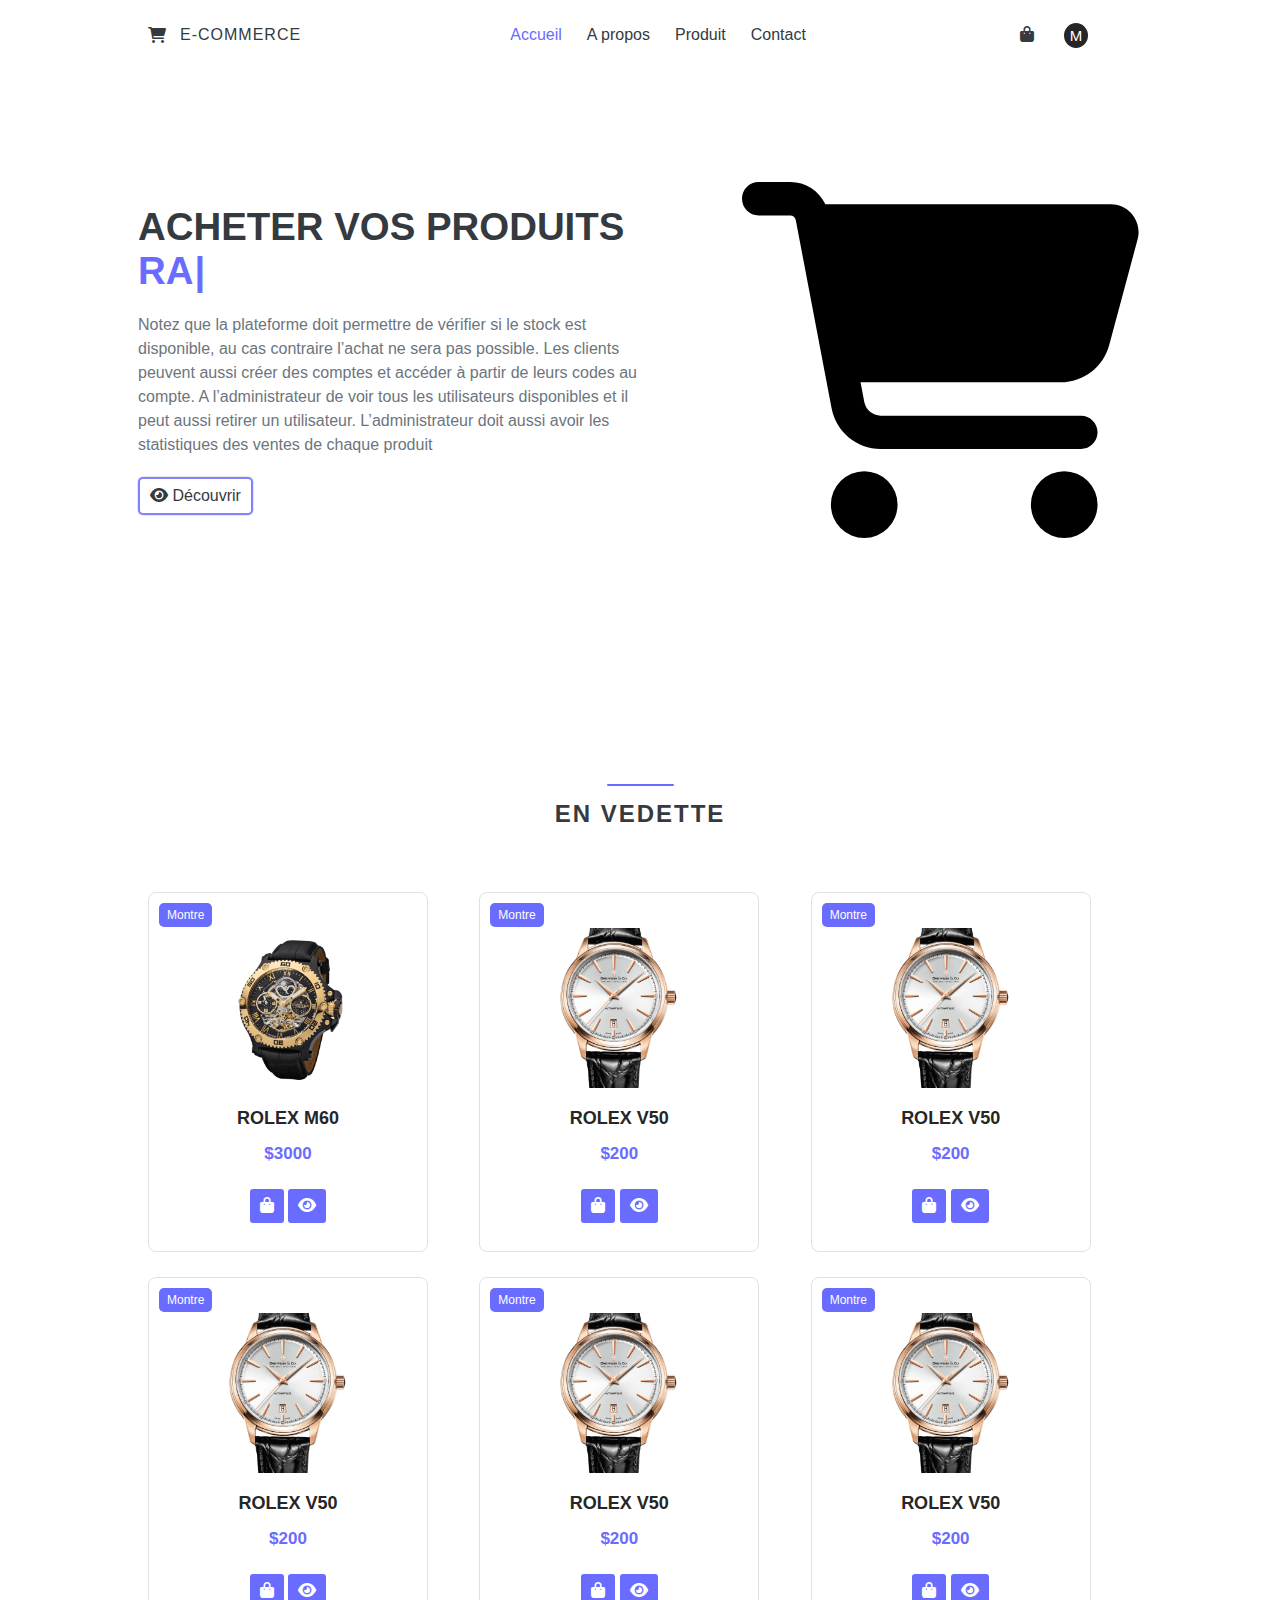
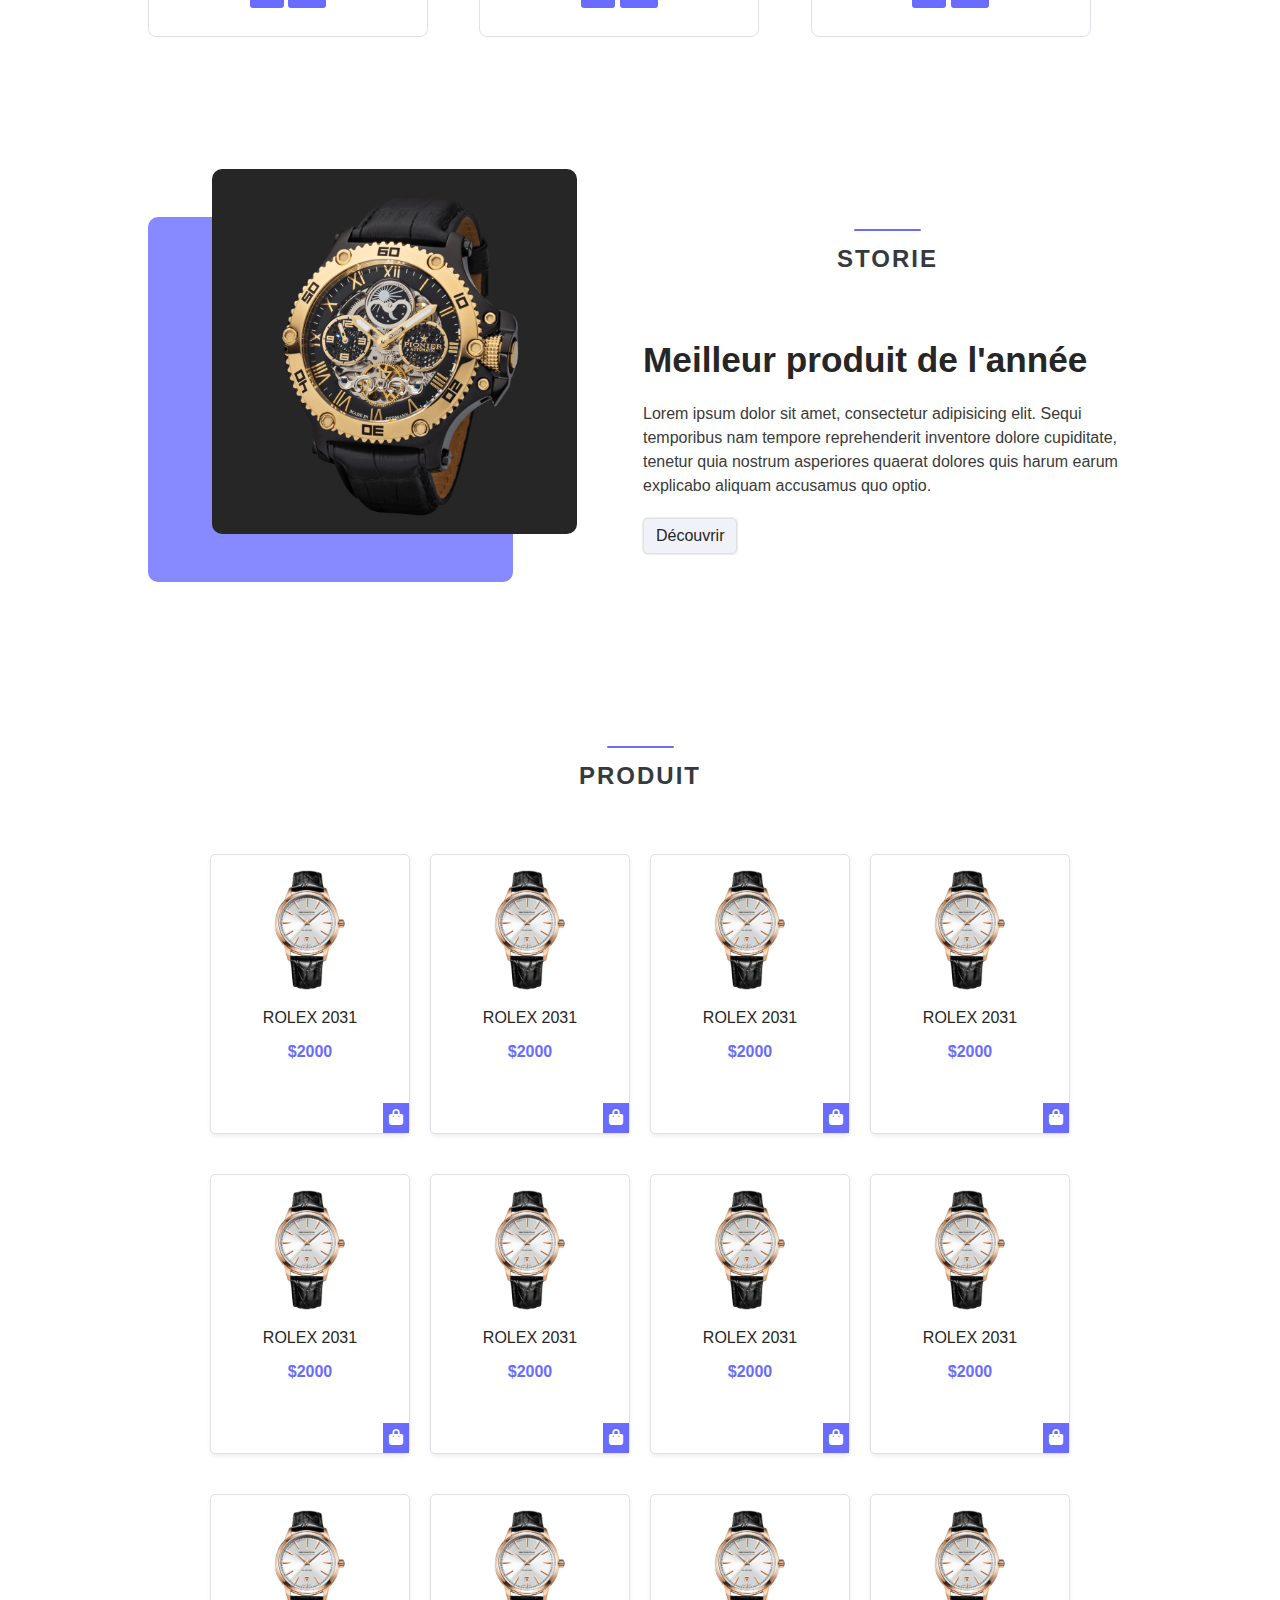
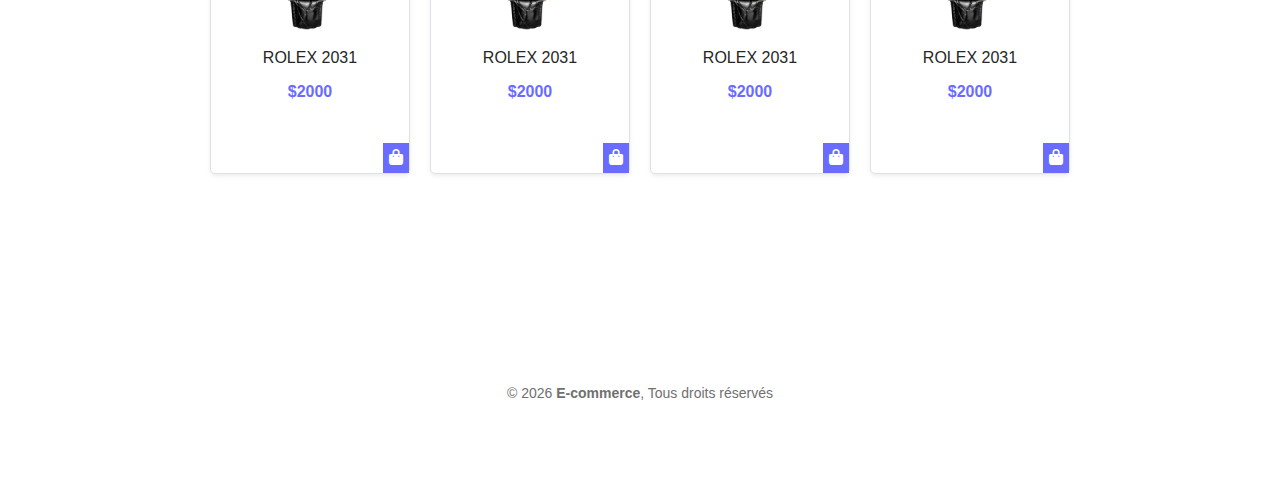
<file: index.html>
<!DOCTYPE html>
<html lang="fr">
<head>
    <meta charset="UTF-8">
    <meta http-equiv="X-UA-Compatible" content="IE=edge">
    <meta name="viewport" content="width=device-width, initial-scale=1.0">
    <link rel="shortcut icon" href="assets/images/favicon.svg" type="image/x-icon">
    <link rel="stylesheet" href="assets/css/app.css">
    <link rel="stylesheet" href="assets/vendor/fontawesome/css/all.css">
    <title>E-commerce - Accueil</title>
</head>
<body>
    
    <!-- header -->
    <div class="header" id="header">
        <nav class="nav container">
            <a href="#" class="nav-logo">
                <i class="fa fa-shopping-cart"></i>
                E-commerce
            </a>
            <div class="nav-menu" id="nav-menu">
                <ul class="nav-list">
                    <li class="nav-item"><a href="index.html" class="nav-link active">Accueil</a></li>
                    <li class="nav-item"><a href="about.html" class="nav-link">A propos</a></li>
                    <li class="nav-item"><a href="product.html" class="nav-link">Produit</a></li>
                    <li class="nav-item"><a href="contact.html" class="nav-link">Contact</a></li>
                </ul>

                <div class="nav-close" id="nav-close">
                    <i class="fa fa-xmark" ></i>
                </div>
            </div>
            <div class="nav-btns">
                <a href="cart.html" class="nav-shop"><i class="fa fa-shopping-bag"></i></a>
                <a href="" class="nav-login connected">M</a>
                <!-- <i class="fa-solid fa-right-to-bracket"></i> -->
                <div class="nav-toggle" id="nav-toggle">
                    <i class="fa fa-bars"></i>
                </div>
            </div>
        </nav>
    </div>
    <!-- end header -->

    <!-- main -->
    <main class="main" id="main">
        <!-- section home -->
        <section class="section" id="home">
            <div class="home-container container">
                <div class="home-box">
                    <h2>Acheter vos produits <br><span id="typewriter"></span></h2>
                    <p>
                        Notez que la plateforme doit permettre de
                        vérifier si le stock est disponible, au cas contraire
                        l’achat ne sera pas possible. Les clients peuvent
                        aussi créer des comptes et accéder à partir de
                        leurs codes au compte.
                        A l’administrateur de voir tous les utilisateurs
                        disponibles et il peut aussi retirer un utilisateur.
                        L’administrateur doit aussi avoir les statistiques
                        des ventes de chaque produit
                    </p>

                    <a href="" class="discover"><i class="fa fa-eye"></i> Découvrir</a>

                </div>
                <div class="home-image">
                    <img src="assets/images/home.svg" alt="">
                </div>
            </div>
        </section>
        <!-- end section home -->

        <!-- section featured -->
        <section class="section" id="featured">
            <div class="section-title">
                <h2>En vedette</h2>
            </div>
            <div class="featured-container container">
               
                <div class="featured" id="featured">
                    <span class="alias">montre</span>
                    <img src="assets/images/home.png" alt="" srcset="">
                    <div class="featured-details">
                        <h3>Rolex m60</h3>
                        <span class="price">$3000</span>
                    </div>
                    <a href="" class="featured-btn"><i class="fa fa-shopping-bag"></i> </a>
                    <a href="" class="featured-btn"><i class="fa fa-eye"></i> </a>
                </div>
                <div class="featured" id="featured">
                    <span class="alias">montre</span>
                    <img src="assets/images/new3.png" alt="" srcset="">
                    <div class="featured-details">
                        <h3>Rolex v50</h3>
                        <span class="price">$200</span>
                    </div>
                    <a href="" class="featured-btn"><i class="fa fa-shopping-bag"></i> </a>
                    <a href="" class="featured-btn"><i class="fa fa-eye"></i> </a>
                </div>
                <div class="featured" id="featured">
                    <span class="alias">montre</span>
                    <img src="assets/images/new3.png" alt="" srcset="">
                    <div class="featured-details">
                        <h3>Rolex v50</h3>
                        <span class="price">$200</span>
                    </div>
                    <a href="" class="featured-btn"><i class="fa fa-shopping-bag"></i> </a>
                    <a href="" class="featured-btn"><i class="fa fa-eye"></i> </a>
                </div>
                <div class="featured" id="featured">
                    <span class="alias">montre</span>
                    <img src="assets/images/new3.png" alt="" srcset="">
                    <div class="featured-details">
                        <h3>Rolex v50</h3>
                        <span class="price">$200</span>
                    </div>
                    <a href="" class="featured-btn"><i class="fa fa-shopping-bag"></i> </a>
                    <a href="" class="featured-btn"><i class="fa fa-eye"></i> </a>
                </div>
                <div class="featured" id="featured">
                    <span class="alias">montre</span>
                    <img src="assets/images/new3.png" alt="" srcset="">
                    <div class="featured-details">
                        <h3>Rolex v50</h3>
                        <span class="price">$200</span>
                    </div>
                    <a href="" class="featured-btn"><i class="fa fa-shopping-bag"></i> </a>
                    <a href="" class="featured-btn"><i class="fa fa-eye"></i> </a>
                </div>
                <div class="featured" id="featured">
                    <span class="alias">montre</span>
                    <img src="assets/images/new3.png" alt="" srcset="">
                    <div class="featured-details">
                        <h3>Rolex v50</h3>
                        <span class="price">$200</span>
                    </div>
                    <a href="" class="featured-btn"><i class="fa fa-shopping-bag"></i> </a>
                    <a href="" class="featured-btn"><i class="fa fa-eye"></i> </a>
                </div>
            </div>
        </section>
        <!-- end featured -->

        <!-- section story -->
        <section class="section" id="story">
            <div class="container story-container">
                
                <div class="story-image">
                    <div class="story-square"></div>
                    <img src="assets/images/home.png" alt="" height="200" width="200">
                </div>
                <div class="story-data">
                    <div class="section-title">
                        <h2>Storie</h2>
                    </div>
                    <h3>Meilleur produit de l'année</h3>
                    <p>Lorem ipsum dolor sit amet, consectetur adipisicing elit. Sequi temporibus nam tempore reprehenderit inventore dolore cupiditate, tenetur quia nostrum asperiores quaerat dolores quis harum earum explicabo aliquam accusamus quo optio.</p>
                    <a href="" class="story-btn">Découvrir</a>
                </div>
            </div>
        </section>
        <!-- end featured -->

        <!-- section product -->
        <section class="section" id="">
            <div class="section-title">
                <h2>Produit</h2>
            </div>
            <div class="product-container container">
                <div class="product" id="product">
                    <img src="assets/images/new3.png" height="100"  width="100"  alt="">
                    <h3>Rolex 2031</h3>
                    <span class="price">$2000</span>
                    <a href="" class="product-btn" id="product-btn"><i class="fa fa-shopping-bag"></i></a>
                </div>
                <div class="product" id="product">
                    <img src="assets/images/new3.png" height="100"  width="100"  alt="">
                    <h3>Rolex 2031</h3>
                    <span class="price">$2000</span>
                    <a href="" class="product-btn" id="product-btn"><i class="fa fa-shopping-bag"></i></a>
                </div>
                <div class="product" id="product">
                    <img src="assets/images/new3.png" height="100"  width="100"  alt="">
                    <h3>Rolex 2031</h3>
                    <span class="price">$2000</span>
                    <a href="" class="product-btn" id="product-btn"><i class="fa fa-shopping-bag"></i></a>
                </div>
                <div class="product" id="product">
                    <img src="assets/images/new3.png" height="100"  width="100"  alt="">
                    <h3>Rolex 2031</h3>
                    <span class="price">$2000</span>
                    <a href="" class="product-btn" id="product-btn"><i class="fa fa-shopping-bag"></i></a>
                </div>
                <div class="product" id="product">
                    <img src="assets/images/new3.png" height="100"  width="100"  alt="">
                    <h3>Rolex 2031</h3>
                    <span class="price">$2000</span>
                    <a href="" class="product-btn" id="product-btn"><i class="fa fa-shopping-bag"></i></a>
                </div>
                <div class="product" id="product">
                    <img src="assets/images/new3.png" height="100"  width="100"  alt="">
                    <h3>Rolex 2031</h3>
                    <span class="price">$2000</span>
                    <a href="" class="product-btn" id="product-btn"><i class="fa fa-shopping-bag"></i></a>
                </div>
                <div class="product" id="product">
                    <img src="assets/images/new3.png" height="100"  width="100"  alt="">
                    <h3>Rolex 2031</h3>
                    <span class="price">$2000</span>
                    <a href="" class="product-btn" id="product-btn"><i class="fa fa-shopping-bag"></i></a>
                </div>
                <div class="product" id="product">
                    <img src="assets/images/new3.png" height="100"  width="100"  alt="">
                    <h3>Rolex 2031</h3>
                    <span class="price">$2000</span>
                    <a href="" class="product-btn" id="product-btn"><i class="fa fa-shopping-bag"></i></a>
                </div>
                <div class="product" id="product">
                    <img src="assets/images/new3.png" height="100"  width="100"  alt="">
                    <h3>Rolex 2031</h3>
                    <span class="price">$2000</span>
                    <a href="" class="product-btn" id="product-btn"><i class="fa fa-shopping-bag"></i></a>
                </div>
                <div class="product" id="product">
                    <img src="assets/images/new3.png" height="100"  width="100"  alt="">
                    <h3>Rolex 2031</h3>
                    <span class="price">$2000</span>
                    <a href="" class="product-btn" id="product-btn"><i class="fa fa-shopping-bag"></i></a>
                </div>
                <div class="product" id="product">
                    <img src="assets/images/new3.png" height="100"  width="100"  alt="">
                    <h3>Rolex 2031</h3>
                    <span class="price">$2000</span>
                    <a href="" class="product-btn" id="product-btn"><i class="fa fa-shopping-bag"></i></a>
                </div>
                <div class="product" id="product">
                    <img src="assets/images/new3.png" height="100"  width="100"  alt="">
                    <h3>Rolex 2031</h3>
                    <span class="price">$2000</span>
                    <a href="" class="product-btn" id="product-btn"><i class="fa fa-shopping-bag"></i></a>
                </div>
                
            </div>
            <!-- <ul class="pagination container">
                <li><a href="" class="active">1</a></li>
                <li><a href="">2</a></li>
                <li><a href="">3</a></li>
                <li><a href="">4</a></li>
            </ul> -->
        </section>
        <!-- end product -->

    </main>



    <footer class="footer section container">
        <span class="copy" id="copy">&copy; <strong>E-commerce</strong>, Tous droits réservés </span>
    </footer>


    <a href="#" class="scroll-to" id="scroll-top"><i class="fa fa-arrow-up"></i></a>

    <script src="assets/vendor/typewriterjs/dist/core.js"></script>

    <script type="text/javascript">
        const instance = new Typewriter('#typewriter', {
          strings: ['rapidement.', 'facilement.', 'simplement.'],
          autoStart: true,
          loop: true
        });
      </script>

    <script src="assets/js/app.js" type="module"></script>
</body>
</html>
</file>
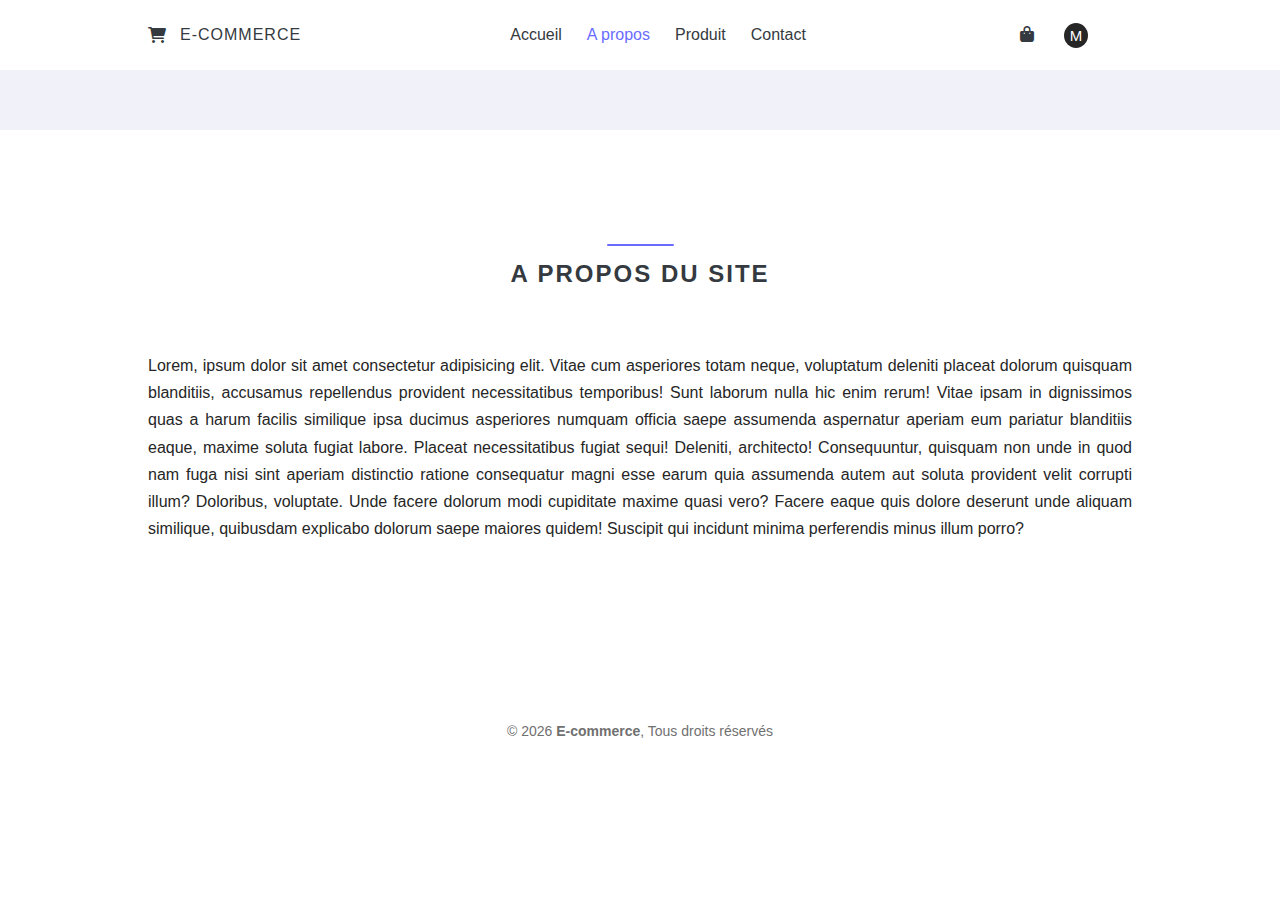
<file: about.html>
<!DOCTYPE html>
<html lang="fr">
<head>
    <meta charset="UTF-8">
    <meta http-equiv="X-UA-Compatible" content="IE=edge">
    <meta name="viewport" content="width=device-width, initial-scale=1.0">
    <link rel="shortcut icon" href="assets/images/favicon.svg" type="image/x-icon">
    <link rel="stylesheet" href="assets/css/app.css">
    <link rel="stylesheet" href="assets/vendor/fontawesome/css/all.css">
    <title>E-commerce - A propos du site</title>
</head>
<body>
    
    <!-- header -->
    <div class="header" id="header">
        <nav class="nav container">
            <a href="#" class="nav-logo">
                <i class="fa fa-shopping-cart"></i>
                E-commerce
            </a>
            <div class="nav-menu" id="nav-menu">
                <ul class="nav-list">
                    <li class="nav-item"><a href="index.html" class="nav-link ">Accueil</a></li>
                    <li class="nav-item"><a href="about.html" class="nav-link active">A propos</a></li>
                    <li class="nav-item"><a href="product.html" class="nav-link">Produit</a></li>
                    <li class="nav-item"><a href="contact.html" class="nav-link ">Contact</a></li>
                </ul>

                <div class="nav-close" id="nav-close">
                    <i class="fa fa-xmark" ></i>
                </div>
            </div>
            <div class="nav-btns">
                <a href="cart.html" ><i class="fa fa-shopping-bag"></i></a>
                <a href="" class="nav-login connected">M</a>
                <!-- <i class="fa-solid fa-right-to-bracket"></i> -->
                <div class="nav-toggle" id="nav-toggle">
                    <i class="fa fa-bars"></i>
                </div>
            </div>
        </nav>
    </div>
    <!-- end header -->

    <div class="border" id="border"></div>


    <!-- main -->
    <main class="main" id="main">

        <section class="section" id="contact">
            <div class="section-title">
                <h2>A propos du site</h2>
            </div>
            
            <div class="container">
                <p class="about-desc">Lorem, ipsum dolor sit amet consectetur adipisicing elit. Vitae cum asperiores totam neque, voluptatum deleniti placeat dolorum quisquam blanditiis, accusamus repellendus provident necessitatibus temporibus! Sunt laborum nulla hic enim rerum!
                Vitae ipsam in dignissimos quas a harum facilis similique ipsa ducimus asperiores numquam officia saepe assumenda aspernatur aperiam eum pariatur blanditiis eaque, maxime soluta fugiat labore. Placeat necessitatibus fugiat sequi!
                Deleniti, architecto! Consequuntur, quisquam non unde in quod nam fuga nisi sint aperiam distinctio ratione consequatur magni esse earum quia assumenda autem aut soluta provident velit corrupti illum? Doloribus, voluptate.
                Unde facere dolorum modi cupiditate maxime quasi vero? Facere eaque quis dolore deserunt unde aliquam similique, quibusdam explicabo dolorum saepe maiores quidem! Suscipit qui incidunt minima perferendis minus illum porro?</p>
            </div>
        </section>

        <!-- end contact -->
    </main>



    <footer class="footer section container">
        <span class="copy" id="copy">&copy; <strong>E-commerce</strong>, Tous droits réservés </span>
    </footer>


    <a href="#" class="scroll-to" id="scroll-top"><i class="fa fa-arrow-up"></i></a>

    <script src="assets/vendor/typewriterjs/dist/core.js"></script>

    <script>
        const t = document.querySelector("#typewriter")
        if (t) {
            const instance = new Typewriter('#typewriter', {
                strings: ['rapidement.', 'facilement.', 'simplement.'],
                autoStart: true,
                loop: true
              });
        }
      
      </script>

    <script src="assets/js/app.js" type="module"></script>
</body>
</html>
</file>
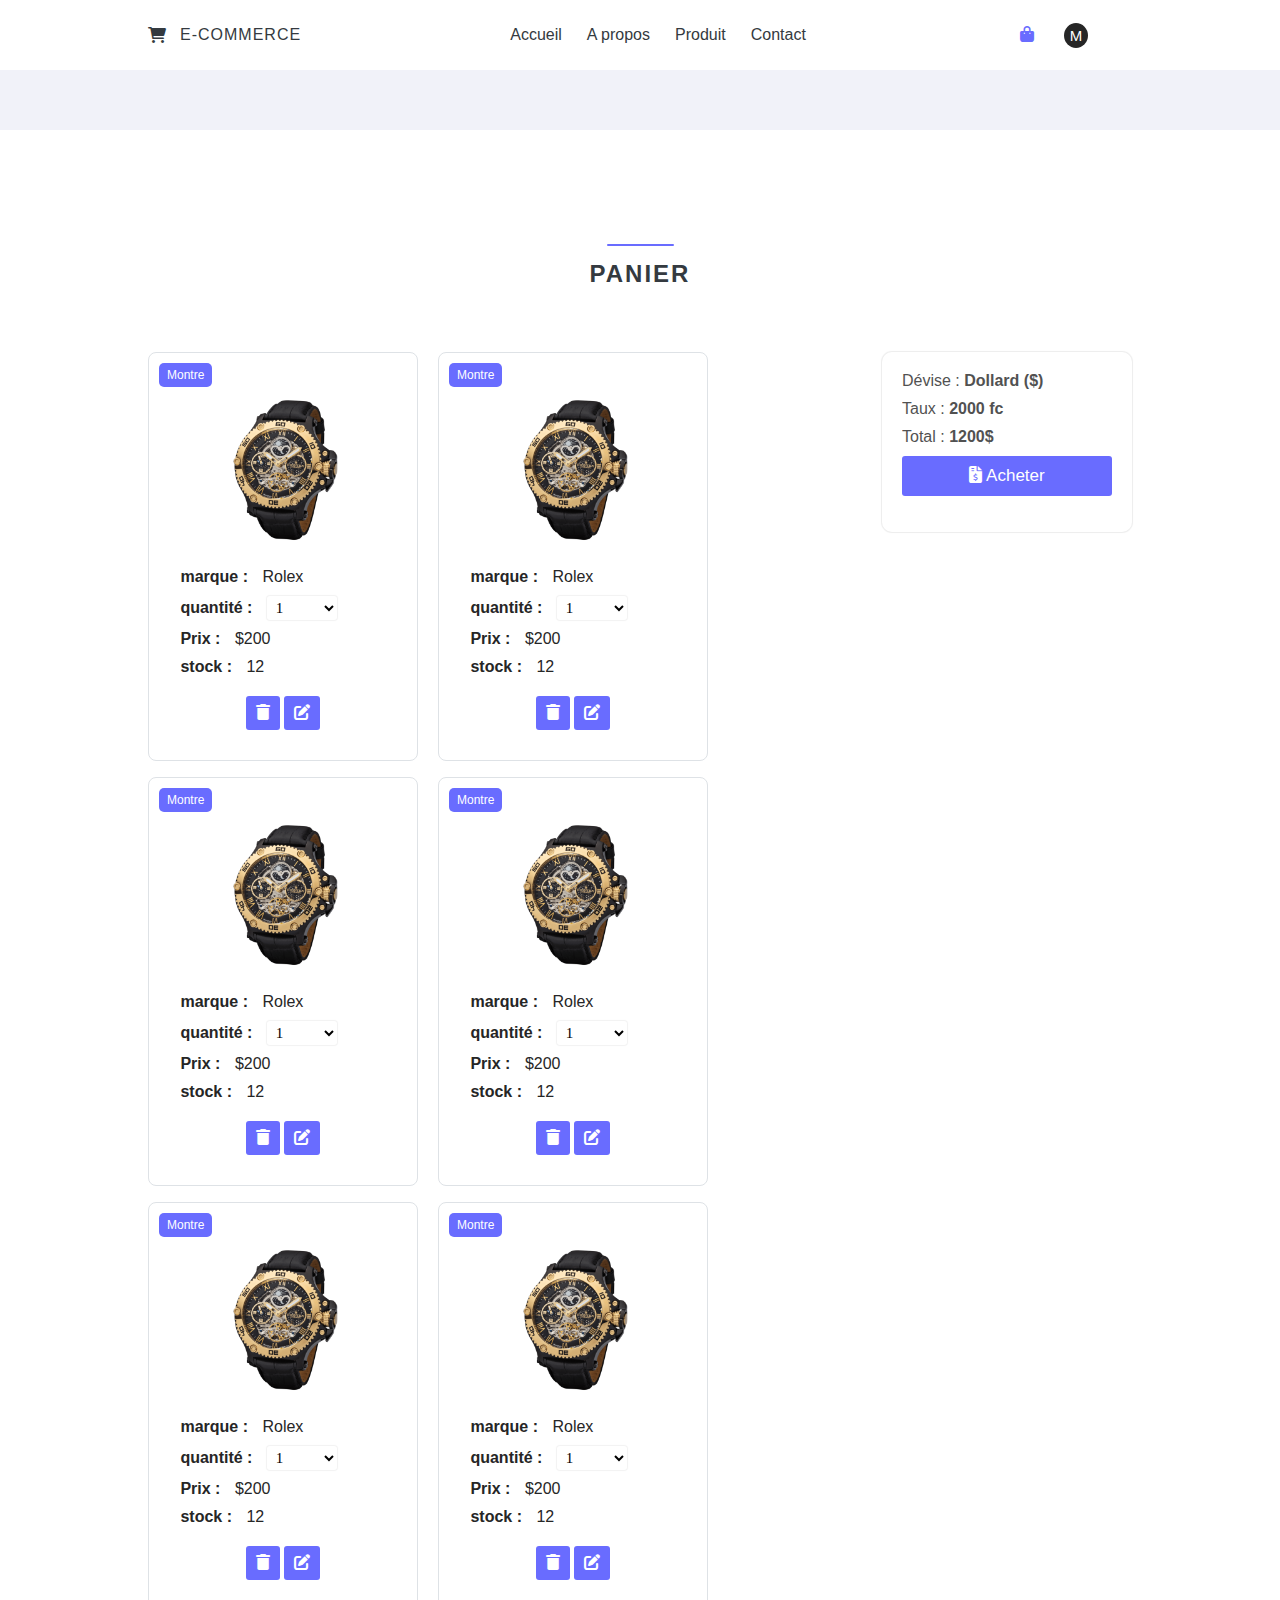
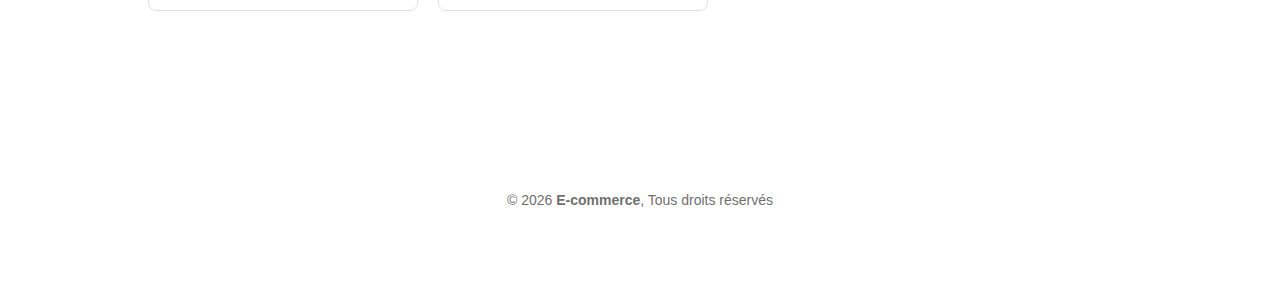
<file: cart.html>
<!DOCTYPE html>
<html lang="fr">
<head>
    <meta charset="UTF-8">
    <meta http-equiv="X-UA-Compatible" content="IE=edge">
    <meta name="viewport" content="width=device-width, initial-scale=1.0">
    <link rel="shortcut icon" href="assets/images/favicon.svg" type="image/x-icon">
    <link rel="stylesheet" href="assets/css/app.css">
    <link rel="stylesheet" href="assets/vendor/fontawesome/css/all.css">
    <title>E-commerce - contact</title>
</head>
<body>
    
    <!-- header -->
    <div class="header" id="header">
        <nav class="nav container">
            <a href="#" class="nav-logo">
                <i class="fa fa-shopping-cart"></i>
                E-commerce
            </a>
            <div class="nav-menu" id="nav-menu">
                <ul class="nav-list">
                    <li class="nav-item"><a href="index.html" class="nav-link ">Accueil</a></li>
                    <li class="nav-item"><a href="about.html" class="nav-link">A propos</a></li>
                    <li class="nav-item"><a href="product.html" class="nav-link">Produit</a></li>
                    <li class="nav-item"><a href="contact.html" class="nav-link ">Contact</a></li>
                </ul>

                <div class="nav-close" id="nav-close">
                    <i class="fa fa-xmark" ></i>
                </div>
            </div>
            <div class="nav-btns">
                <a href="" class="active"><i class="fa fa-shopping-bag"></i></a>
                <a href="" class="nav-login connected">M</a>
                <!-- <i class="fa-solid fa-right-to-bracket"></i> -->
                <div class="nav-toggle" id="nav-toggle">
                    <i class="fa fa-bars"></i>
                </div>
            </div>
        </nav>
    </div>
    <!-- end header -->

    <div class="border" id="border"></div>


    <!-- main -->
    <main class="main" id="main">

        <section class="section" id="contact">
            <div class="section-title">
                <h2>Panier</h2>
            </div>
            
            <form class="carts container" id="cart-container" method="" >
                <div class="cart-product">
                    <div class="cart" id="cart">
                        <span class="alias">montre</span>
                        <img src="assets/images/home.png" alt="" srcset="">
                        <div class="cart-desc">
                            <span class="type">marque :</span> 
                            <span class="text">Rolex</span>
                        </div>
                        <div class="cart-desc" id="desc-quantity">
                            <label class="type" for="quantity">quantité : </label>
                            <select name="quantity" id="quantity" max="12">
                                <option value="1">1</option>
                                <option value="2">2</option>
                                <option value="3">3</option>
                                <option value="6">6</option>
                                <option value="other">autre</option>
                            </select>
                        </div>
                    
                        <div class="cart-desc">
                            <span class="type">Prix :</span> 
                            <span class="text" id="cart-price" price="200"  buy="200">$200 </span>
                        </div>
                        <div class="cart-desc">
                            <span class="type">stock :</span>
                            <span class="text">12</span>
                        </div> 
                        <div class="cart-btn">
                            <a href=""><i class="fa fa-trash"></i> </a>
                            <a href=""><i class="fa fa-edit"></i> </a>
                        </div>
                    </div>
                    <div class="cart" id="cart">
                        <span class="alias">montre</span>
                        <img src="assets/images/home.png" alt="" srcset="">
                        <div class="cart-desc">
                            <span class="type">marque :</span> 
                            <span class="text">Rolex</span>
                        </div>
                        <div class="cart-desc" id="desc-quantity">
                            <label class="type" for="quantity">quantité : </label>
                            <select name="quantity" id="quantity" max="12">
                                <option value="1">1</option>
                                <option value="2">2</option>
                                <option value="3">3</option>
                                <option value="6">6</option>
                                <option value="other">autre</option>
                            </select>
                        </div>
                    
                        <div class="cart-desc">
                            <span class="type">Prix :</span> 
                            <span class="text" id="cart-price" price="200"  buy="200">$200 </span>
                        </div>
                        <div class="cart-desc">
                            <span class="type">stock :</span>
                            <span class="text">12</span>
                        </div> 
                        <div class="cart-btn">
                            <a href=""><i class="fa fa-trash"></i> </a>
                            <a href=""><i class="fa fa-edit"></i> </a>
                        </div>
                    </div>
                    <div class="cart" id="cart">
                        <span class="alias">montre</span>
                        <img src="assets/images/home.png" alt="" srcset="">
                        <div class="cart-desc">
                            <span class="type">marque :</span> 
                            <span class="text">Rolex</span>
                        </div>
                        <div class="cart-desc" id="desc-quantity">
                            <label class="type" for="quantity">quantité : </label>
                            <select name="quantity" id="quantity" max="12">
                                <option value="1">1</option>
                                <option value="2">2</option>
                                <option value="3">3</option>
                                <option value="6">6</option>
                                <option value="other">autre</option>
                            </select>
                        </div>
                    
                        <div class="cart-desc">
                            <span class="type">Prix :</span> 
                            <span class="text" id="cart-price" price="200"  buy="200">$200 </span>
                        </div>
                        <div class="cart-desc">
                            <span class="type">stock :</span>
                            <span class="text">12</span>
                        </div> 
                        <div class="cart-btn">
                            <a href=""><i class="fa fa-trash"></i> </a>
                            <a href=""><i class="fa fa-edit"></i> </a>
                        </div>
                    </div>
                    <div class="cart" id="cart">
                        <span class="alias">montre</span>
                        <img src="assets/images/home.png" alt="" srcset="">
                        <div class="cart-desc">
                            <span class="type">marque :</span> 
                            <span class="text">Rolex</span>
                        </div>
                        <div class="cart-desc" id="desc-quantity">
                            <label class="type" for="quantity">quantité : </label>
                            <select name="quantity" id="quantity" max="12">
                                <option value="1">1</option>
                                <option value="2">2</option>
                                <option value="3">3</option>
                                <option value="6">6</option>
                                <option value="other">autre</option>
                            </select>
                        </div>
                    
                        <div class="cart-desc">
                            <span class="type">Prix :</span> 
                            <span class="text" id="cart-price" price="200"  buy="200">$200 </span>
                        </div>
                        <div class="cart-desc">
                            <span class="type">stock :</span>
                            <span class="text">12</span>
                        </div> 
                        <div class="cart-btn">
                            <a href=""><i class="fa fa-trash"></i> </a>
                            <a href=""><i class="fa fa-edit"></i> </a>
                        </div>
                    </div>
                    <div class="cart" id="cart">
                        <span class="alias">montre</span>
                        <img src="assets/images/home.png" alt="" srcset="">
                        <div class="cart-desc">
                            <span class="type">marque :</span> 
                            <span class="text">Rolex</span>
                        </div>
                        <div class="cart-desc" id="desc-quantity">
                            <label class="type" for="quantity">quantité : </label>
                            <select name="quantity" id="quantity" max="12">
                                <option value="1">1</option>
                                <option value="2">2</option>
                                <option value="3">3</option>
                                <option value="6">6</option>
                                <option value="other">autre</option>
                            </select>
                        </div>
                    
                        <div class="cart-desc">
                            <span class="type">Prix :</span> 
                            <span class="text" id="cart-price" price="200"  buy="200">$200 </span>
                        </div>
                        <div class="cart-desc">
                            <span class="type">stock :</span>
                            <span class="text">12</span>
                        </div> 
                        <div class="cart-btn">
                            <a href=""><i class="fa fa-trash"></i> </a>
                            <a href=""><i class="fa fa-edit"></i> </a>
                        </div>
                    </div>
                    
                     <div class="cart" id="cart">
                        <span class="alias">montre</span>
                        <img src="assets/images/home.png" alt="" srcset="">
                        <div class="cart-desc">
                            <span class="type">marque :</span> 
                            <span class="text">Rolex</span>
                        </div>
                        <div class="cart-desc" id="desc-quantity">
                            <label class="type" for="quantity">quantité : </label>
                            <select name="quantity" id="quantity" max="12">
                                <option value="1">1</option>
                                <option value="2">2</option>
                                <option value="3">3</option>
                                <option value="6">6</option>
                                <option value="other">autre</option>
                            </select>
                        </div>
                    
                        <div class="cart-desc">
                            <span class="type">Prix :</span> 
                            <span class="text" id="cart-price" price="200" buy="200">$200 </span>
                        </div>
                        <div class="cart-desc">
                            <span class="type">stock :</span>
                            <span class="text">12</span>
                        </div> 
                        <div class="cart-btn">
                            <a href=""><i class="fa fa-trash"></i> </a>
                            <a href=""><i class="fa fa-edit"></i> </a>
                        </div>
                    </div>
                </div>
                
                <div class="cart-buy" id="cart-buy">
                    <p class="net">Dévise : <strong>Dollard ($)</strong></p>
                    <p class="net">Taux : <strong> 2000 fc</strong></p>
                    <p class="net">Total : <strong id="buy"></strong></p>
                    <button class="cart-submit" type="submit"><i class="fa fa-file-invoice-dollar"></i> Acheter</button>
                </div>
            </form>
        </section>

        <!-- end contact -->
    </main>

    <footer class="footer section container">
        <span class="copy" id="copy">&copy; <strong>E-commerce</strong>, Tous droits réservés </span>
    </footer>


    <a href="#" class="scroll-to" id="scroll-top"><i class="fa fa-arrow-up"></i></a>

    <script src="assets/vendor/typewriterjs/dist/core.js"></script>

    <script>
        const t = document.querySelector("#typewriter")
        if (t) {
            const instance = new Typewriter('#typewriter', {
                strings: ['rapidement.', 'facilement.', 'simplement.'],
                autoStart: true,
                loop: true
              });
        }
      
      </script>

    <script src="assets/js/app.js" type="module"></script>
</body>
</html>
</file>
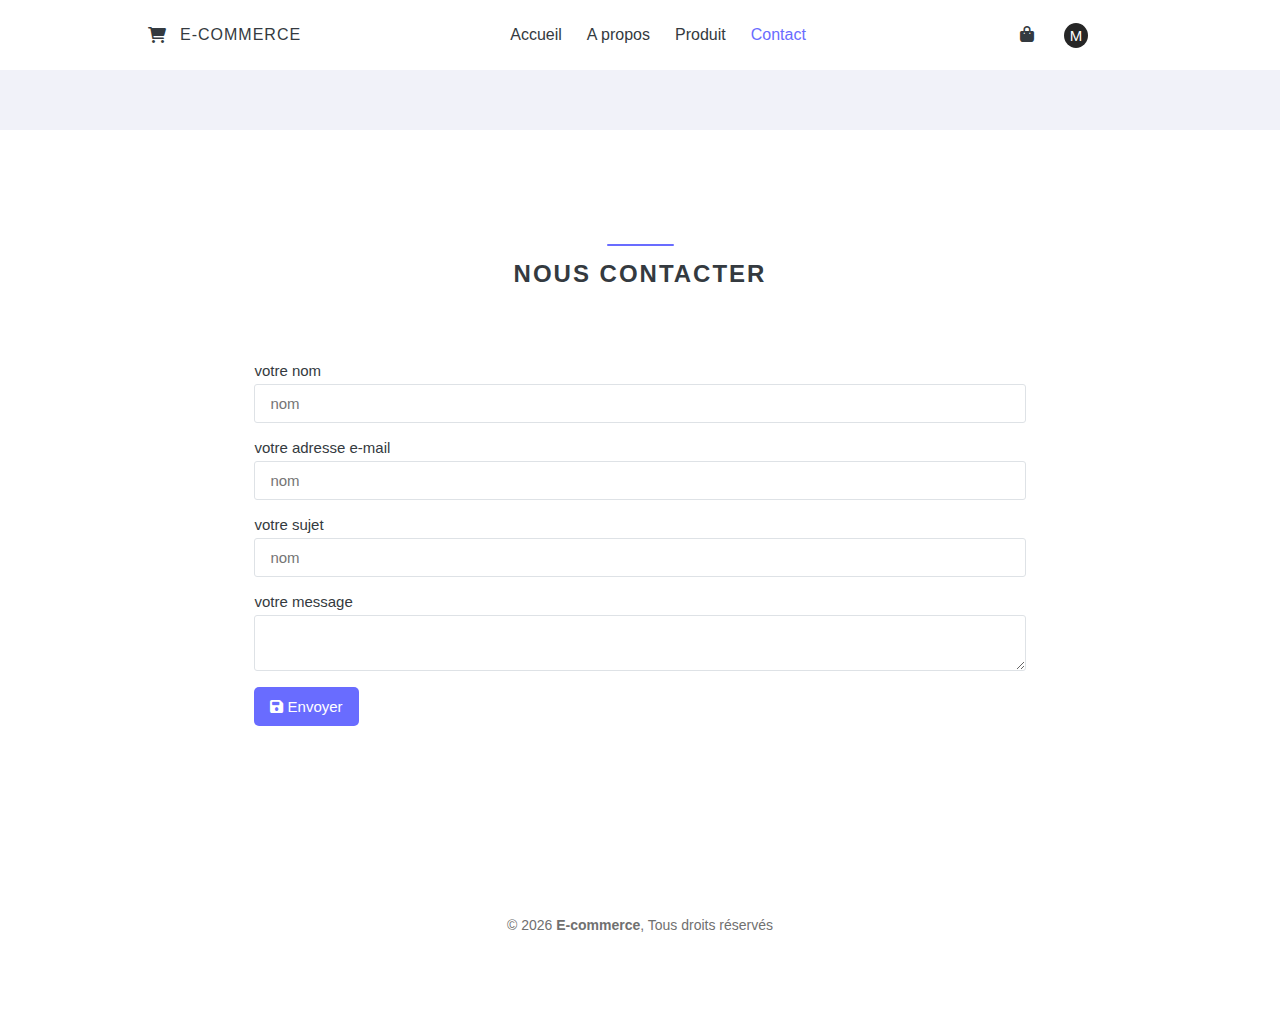
<file: contact.html>
<!DOCTYPE html>
<html lang="fr">
<head>
    <meta charset="UTF-8">
    <meta http-equiv="X-UA-Compatible" content="IE=edge">
    <meta name="viewport" content="width=device-width, initial-scale=1.0">
    <link rel="shortcut icon" href="assets/images/favicon.svg" type="image/x-icon">
    <link rel="stylesheet" href="assets/css/app.css">
    <link rel="stylesheet" href="assets/vendor/fontawesome/css/all.css">
    <title>E-commerce - contact</title>
</head>
<body>
    
    <!-- header -->
    <div class="header" id="header">
        <nav class="nav container">
            <a href="#" class="nav-logo">
                <i class="fa fa-shopping-cart"></i>
                E-commerce
            </a>
            <div class="nav-menu" id="nav-menu">
                <ul class="nav-list">
                    <li class="nav-item"><a href="index.html" class="nav-link ">Accueil</a></li>
                    <li class="nav-item"><a href="about.html" class="nav-link">A propos</a></li>
                    <li class="nav-item"><a href="product.html" class="nav-link">Produit</a></li>
                    <li class="nav-item"><a href="contact.html" class="nav-link active">Contact</a></li>
                </ul>

                <div class="nav-close" id="nav-close">
                    <i class="fa fa-xmark" ></i>
                </div>
            </div>
            <div class="nav-btns">
                <a href="cart.html"><i class="fa fa-shopping-bag"></i></a>
                <a href="" class="nav-login connected">M</a>
                <!-- <i class="fa-solid fa-right-to-bracket"></i> -->
                <div class="nav-toggle" id="nav-toggle">
                    <i class="fa fa-bars"></i>
                </div>
            </div>
        </nav>
    </div>
    <!-- end header -->

    <div class="border" id="border"></div>


    <!-- main -->
    <main class="main" id="main">

        <section class="section" id="contact">
            <div class="section-title">
                <h2>Nous contacter</h2>
            </div>
                
            <div class="container">
                <div class="contact">
                    <form  action="#" method="post">
                        <div class="input-form">
                            <label for="name">votre nom</label>
                            <input type="text" name="name" id="name" placeholder="nom" class="field-contact">
                        </div>
                        <div class="input-form">
                            <label for="name">votre adresse e-mail</label>
                            <input type="text" name="name" id="name" placeholder="nom" class="field-contact">
                        </div>
                        <div class="input-form">
                            <label for="name">votre sujet</label>
                            <input type="text" name="name" id="name" placeholder="nom" class="field-contact">
                        </div>
                        <div class="input-form">
                            <label for="">votre message</label>
                            <textarea name="message" id="" class="field-contact"></textarea>
                        </div>
                        <button type="submit"><i class="fa fa-save"></i> Envoyer</button>
                    </form>
                </div>
                
            </div>
         
        </section>

        <!-- end contact -->
    </main>



    <footer class="footer section container">
        <span class="copy" id="copy">&copy; <strong>E-commerce</strong>, Tous droits réservés </span>
    </footer>


    <a href="#" class="scroll-to" id="scroll-top"><i class="fa fa-arrow-up"></i></a>

    <script src="assets/vendor/typewriterjs/dist/core.js"></script>

    <script>
        const t = document.querySelector("#typewriter")
        if (t) {
            const instance = new Typewriter('#typewriter', {
                strings: ['rapidement.', 'facilement.', 'simplement.'],
                autoStart: true,
                loop: true
              });
        }
      
      </script>

    <script src="assets/js/app.js" type="module"></script>
</body>
</html>
</file>
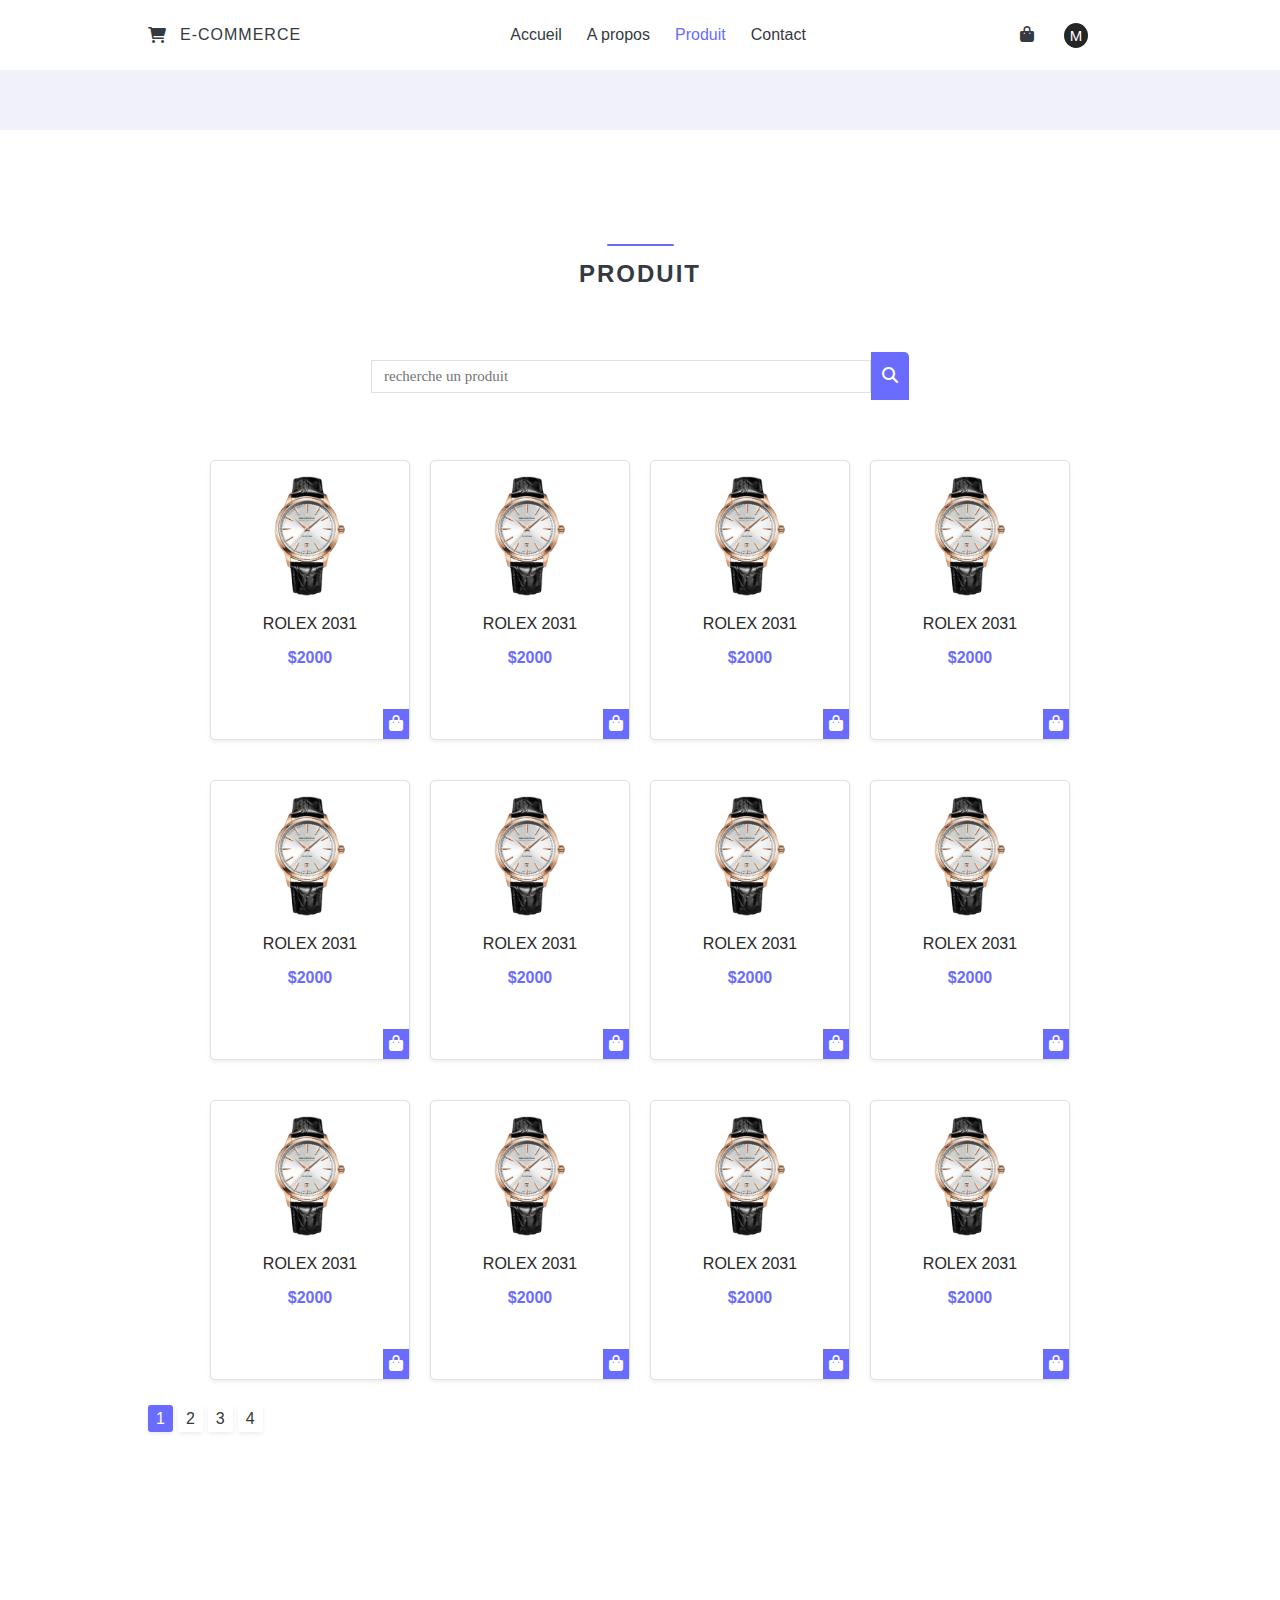
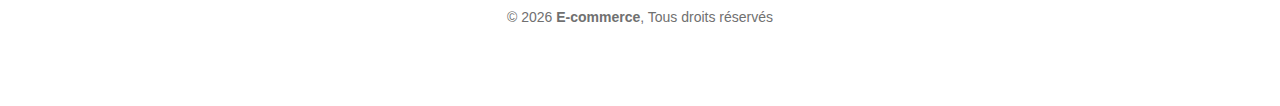
<file: product.html>
<!DOCTYPE html>
<html lang="fr">
<head>
    <meta charset="UTF-8">
    <meta http-equiv="X-UA-Compatible" content="IE=edge">
    <meta name="viewport" content="width=device-width, initial-scale=1.0">
    <link rel="shortcut icon" href="assets/images/favicon.svg" type="image/x-icon">
    <link rel="stylesheet" href="assets/css/app.css">
    <link rel="stylesheet" href="assets/vendor/fontawesome/css/all.css">
    <title>E-commerce - produit</title>
</head>
<body>
    
    <!-- header -->
    <div class="header" id="header">
        <nav class="nav container">
            <a href="#" class="nav-logo">
                <i class="fa fa-shopping-cart"></i>
                E-commerce
            </a>
            <div class="nav-menu" id="nav-menu">
                <ul class="nav-list">
                    <li class="nav-item"><a href="index.html" class="nav-link ">Accueil</a></li>
                    <li class="nav-item"><a href="about.html" class="nav-link">A propos</a></li>
                    <li class="nav-item"><a href="product.html" class="nav-link active">Produit</a></li>
                    <li class="nav-item"><a href="contact.html" class="nav-link">Contact</a></li>
                </ul>

                <div class="nav-close" id="nav-close">
                    <i class="fa fa-xmark" ></i>
                </div>
            </div>
            <div class="nav-btns">
                <a href=""><i class="fa fa-shopping-bag"></i></a>
                <a href="" class="nav-login connected">M</a>
                <!-- <i class="fa-solid fa-right-to-bracket"></i> -->
                <div class="nav-toggle" id="nav-toggle">
                    <i class="fa fa-bars"></i>
                </div>
            </div>
        </nav>
    </div>
    <!-- end header -->

    <!-- main -->
    <main class="main" id="main">
        
        

        <div class="border" id="border"></div>
        

        <!-- section product -->
        <section class="section" id="">
            <div class="section-title">
                <h2>Produit</h2>
            </div>
            <form action="" method="get" class="form-search">
                <input type="text" name="search" id="search" placeholder="recherche un produit" required>
                <button type="submit"><i class="fa fa-search"></i></button>
            </form>
            <div class="product-container container">
                <div class="product" id="product">
                    <img src="assets/images/new3.png" height="100"  width="100"  alt="">
                    <h3>Rolex 2031</h3>
                    <span class="price">$2000</span>
                    <a href="" class="product-btn" id="product-btn"><i class="fa fa-shopping-bag"></i></a>
                </div>
                <div class="product" id="product">
                    <img src="assets/images/new3.png" height="100"  width="100"  alt="">
                    <h3>Rolex 2031</h3>
                    <span class="price">$2000</span>
                    <a href="" class="product-btn" id="product-btn"><i class="fa fa-shopping-bag"></i></a>
                </div>
                <div class="product" id="product">
                    <img src="assets/images/new3.png" height="100"  width="100"  alt="">
                    <h3>Rolex 2031</h3>
                    <span class="price">$2000</span>
                    <a href="" class="product-btn" id="product-btn"><i class="fa fa-shopping-bag"></i></a>
                </div>
                <div class="product" id="product">
                    <img src="assets/images/new3.png" height="100"  width="100"  alt="">
                    <h3>Rolex 2031</h3>
                    <span class="price">$2000</span>
                    <a href="" class="product-btn" id="product-btn"><i class="fa fa-shopping-bag"></i></a>
                </div>
                <div class="product" id="product">
                    <img src="assets/images/new3.png" height="100"  width="100"  alt="">
                    <h3>Rolex 2031</h3>
                    <span class="price">$2000</span>
                    <a href="" class="product-btn" id="product-btn"><i class="fa fa-shopping-bag"></i></a>
                </div>
                <div class="product" id="product">
                    <img src="assets/images/new3.png" height="100"  width="100"  alt="">
                    <h3>Rolex 2031</h3>
                    <span class="price">$2000</span>
                    <a href="" class="product-btn" id="product-btn"><i class="fa fa-shopping-bag"></i></a>
                </div>
                <div class="product" id="product">
                    <img src="assets/images/new3.png" height="100"  width="100"  alt="">
                    <h3>Rolex 2031</h3>
                    <span class="price">$2000</span>
                    <a href="" class="product-btn" id="product-btn"><i class="fa fa-shopping-bag"></i></a>
                </div>
                <div class="product" id="product">
                    <img src="assets/images/new3.png" height="100"  width="100"  alt="">
                    <h3>Rolex 2031</h3>
                    <span class="price">$2000</span>
                    <a href="" class="product-btn" id="product-btn"><i class="fa fa-shopping-bag"></i></a>
                </div>
                <div class="product" id="product">
                    <img src="assets/images/new3.png" height="100"  width="100"  alt="">
                    <h3>Rolex 2031</h3>
                    <span class="price">$2000</span>
                    <a href="" class="product-btn" id="product-btn"><i class="fa fa-shopping-bag"></i></a>
                </div>
                <div class="product" id="product">
                    <img src="assets/images/new3.png" height="100"  width="100"  alt="">
                    <h3>Rolex 2031</h3>
                    <span class="price">$2000</span>
                    <a href="" class="product-btn" id="product-btn"><i class="fa fa-shopping-bag"></i></a>
                </div>
                <div class="product" id="product">
                    <img src="assets/images/new3.png" height="100"  width="100"  alt="">
                    <h3>Rolex 2031</h3>
                    <span class="price">$2000</span>
                    <a href="" class="product-btn" id="product-btn"><i class="fa fa-shopping-bag"></i></a>
                </div>
                <div class="product" id="product">
                    <img src="assets/images/new3.png" height="100"  width="100"  alt="">
                    <h3>Rolex 2031</h3>
                    <span class="price">$2000</span>
                    <a href="" class="product-btn" id="product-btn"><i class="fa fa-shopping-bag"></i></a>
                </div>
                
            </div>
            <ul class="pagination container">
                <li><a href="" class="active">1</a></li>
                <li><a href="">2</a></li>
                <li><a href="">3</a></li>
                <li><a href="">4</a></li>
            </ul>
        </section>
        <!-- end product -->

    </main>



    <footer class="footer section container">
        <span class="copy" id="copy">&copy; <strong>E-commerce</strong>, Tous droits réservés </span>
    </footer>


    <a href="#" class="scroll-to" id="scroll-top"><i class="fa fa-arrow-up"></i></a>

    <script src="assets/vendor/typewriterjs/dist/core.js"></script>

   
    <script>
        const t = document.querySelector("#typewriter")
        if (t) {
            const instance = new Typewriter('#typewriter', {
                strings: ['rapidement.', 'facilement.', 'simplement.'],
                autoStart: true,
                loop: true
              });
        }
      
      </script>

    <script src="assets/js/app.js" type="module"></script>
</body>
</html>
</file>
<file: assets/css/app.css>
:root {

    --primary: #696cff;
    --border-primary: #696cffd8;
    --light: #f1f2f9;
    --dark: #495057;
    --white: #fff;
    --gray: #343a40;

/* 

    --primary: #2b2b2b;
    --primary: #363636; */
    --dark: #262626; 
    --text-color: #6c757d; 
    --text-color-light: #8c8c8c;
    --body-color: #fcfcfc;
    --container-color: #ffffff;
    --border-color: #dee2e6;


    --font: 'Inter', 'Poppins', sans-serif;
}

*,
*::before,
*::after {
    margin: 0;
    padding: 0;
    box-sizing: border-box;
}



html {
    scroll-behavior: smooth;
}

body {
    font-family: var(--font);
    color: var(--dark);
    font-size: 16px;
    background-color: var(--white);
}
  

  
h1,
h2,
h3,
h4,
h5,
h6 {
    font-family: "Inter", sans-serif;
}



ul {
    list-style: none;
}
textarea,
button,
select,
button,
input {
    outline: none;
    border: none;
}

a {
    text-decoration: none;
    color: inherit;
}

button {
    cursor: pointer;
}

img {
    max-width: 100%;
    height: auto;
}

::-webkit-scrollbar {
    width: .6rem;
    background: hsl(0, 0%, 74%);
}

::-webkit-scrollbar-thumb {
    background: hsl(0, 0%, 17%);
}

.container {
    width: calc(100% - 40px);
    padding-left: 20px;
    padding-right: 20px;
    margin-left: auto;
    margin-right: auto;
    max-width: 1024px;
}

.container.bg-light {
    background-color: var(--light);
}

.main {
    overflow: hidden;
}


.section {
    padding-top: 100px;
    padding-bottom: 80px;
}


.text-gray {
    color: var(--gray);
}

.section .section-title {
    position: relative;
    font-size: 1rem;
    margin-bottom: 4rem;
    text-transform: uppercase;
    letter-spacing: 2px;
    text-align: center;
    color: var(--gray) !important;
  }
  
.section .section-title::before {
    content: '';
    position: absolute;
    top: -1rem;
    left: 0;
    right: 0;
    margin: 0 auto;
    width: 67px;
    height: 2px;
    background-color: var(--primary);
    border-radius: 5px;
  }


.shadow {
    box-shadow: 0 0.5rem 1rem rgba(0, 0, 0, 0.15) !important;
}

.shadow-sm {
    box-shadow: 0 0.125rem 0.25rem rgba(0, 0, 0, 0.075) !important;
}

.shadow-lg {
    box-shadow: 0 1rem 3rem rgba(0, 0, 0, 0.175) !important;
}
  

.header {
    position: fixed;
    width: 100%;
    z-index: 3000;
    left: 0;
    top: 0;
    color: var(--gray);
    transition: 0.6s;
    background-color: inherit;
}

.header.scroll-header {
    background-color: var(--white);
    box-shadow: 0 0.125rem 0.25rem rgba(0, 0, 0, 0.055);
}


.header .nav {
    display: flex;
    align-items: center;
    justify-content: space-between;
    height: 70px;
}

.header .nav .nav-logo {
    text-transform: uppercase;
    font-weight: 500;
    letter-spacing: 1px;
    display: inline-flex;
    align-items: center;
    column-gap: 13px;
    color: inherit;
}

.header .nav-menu {
    justify-self: right;
}

.header .nav .nav-menu .nav-close {
    opacity: 0;
    display: none;
}

.header .nav .nav-menu .nav-list {
    display: flex;
    align-items: center;
    column-gap: 20px;
}


.header .nav .nav-menu .nav-list .nav-item {
    margin-right: 5px;
}

.header .nav .nav-menu .nav-list .nav-item .nav-link {
    font-weight: 500;
    font-size: 16px;
    transition: 0.3s;
}

.header .nav .nav-menu .nav-list .nav-item .nav-link:hover,
.header .nav .nav-menu .nav-list .nav-item .nav-link.active {
    color: var(--primary);
}

.header .nav .nav-menu .nav-list .nav-item .nav-link::first-letter {
    text-transform: capitalize;
}


.header .nav .nav-btns {
    display: flex;
    column-gap: 30px;
    align-items: center;
}

.header .nav .nav-btns a {
    cursor: pointer;
    transition: 0.3s;
}

.header .nav .nav-btns a:hover,
.header .nav .nav-btns a.active {
    color: var(--primary);
}

.header .nav .nav-btns .nav-toggle i  {
    cursor: pointer;
    transition: 0.4s;
    opacity: 0;
    visibility: hidden;
}



.header .nav .nav-btns a.connected {
    padding: 4px;
    height: 25px;
    width: 24px;
    border-radius: 50%;
    background-color: #262626;
    color: var(--white);
    font-size: 15px;
    display: flex;
    align-items: center;
    justify-content: center;
}

.header .nav .nav-btns a.connected:hover {
    color: var(--white);
}


@media screen and (max-width: 920px) {

    .header .nav .nav-btns .nav-toggle i {
        opacity: 1;
        visibility: visible;
    }

    .header .nav .nav-menu .nav-close {
        display: initial;
        opacity: 1;
        position: absolute;
        top: 25px;
        right: 40px;
        font-size: 20px;
    }

    .header .nav .nav-menu .nav-close i {
        cursor: pointer;
    }

    .header .nav .nav-menu {
        position: fixed;
        background-color: var(--body-color);
        top: 0;
        right: -100%;
        width: 100%;
        height: 100%;
        padding: 6rem 2rem 3.5rem;
        transition: .3s;
    }

    .header .nav .nav-menu .nav-list {
        flex-direction: column;
        column-gap: 0;
        row-gap: 30px;
    }

    .header .nav .nav-menu .nav-list .nav-item .nav-link {
        font-size: 20px;
    }

    .header .nav .nav-menu.show {
        right: 0;
    }

    .header .nav .nav-btns {
        column-gap: 25px;
    }
}

/* home */

.home-container {
    display: flex;
    align-items: center;
    justify-content: space-between;
    column-gap: 20px;
    padding: 10px;
}

.home-container .home-box {
    width: 500px;
}
.home-container .home-image {
    width: 400px;
}

.home-container .home-image img {
    display: block;
    width: 100%;
    height: 500px;
    object-position: center;
    object-fit: contain;
    animation-name: anime-home;
    animation-duration: 1s;
    animation-delay: 1s;
    animation-fill-mode: forwards;
    animation-direction: alternate;
    animation-iteration-count: infinite;
    transition: 0.10s;
}

.home-container .home-box h2 {
    font-size: 2.4rem;
    font-weight: 700;
    color: var(--gray);
    margin-bottom: 20px;
    text-transform: uppercase;
}

.home-container .home-box h2 span {
    color: var(--primary);
}

.home-container .home-box p {
    line-height: 1.5;
    color: var(--text-color);
    margin-bottom: 20px;
}


.home-container .home-box a {
    display: inline-block;
    padding: 8px 10px;
    border-radius: 5px;
    box-shadow: 0 0 1px 1px rgba(0, 0, 0, 0.1);
    border: 2px solid var(--border-primary);
    background-color: var(--white);
    transition: 0.4s;
    color: var(--gray);
}

.home-container .home-box a:hover {
    background-color: var(--primary);
    border-color: var(--border-primary);
    color: var(--white);
}


@media screen and (max-width: 1090px) {
        
    .home-container {
        column-gap: 10px;
        padding: 10px;
        justify-content: space-around;
    }

    .home-container .home-box {
        width: 400px;
    }
    .home-container .home-image {
        width: 300px;
    }
}

@media screen and (max-width: 890px) {

    .home-container .home-box {
        width: 400px;
    }
    .home-container .home-image {
        width: 250px;
    }

    .home-container .home-box h2 {
        font-size: 2.3rem;
    }
}

@media screen and (max-width: 800px) { 
    .home-container {
        column-gap: 0;
        row-gap: 10px;
        justify-content: center;
        flex-direction: column-reverse;
    }

    .home-container .home-image {
        width: 300px;
    }

    .home-container .home-box {
        width: 80%;
    }

    .home-container .home-box h2 {
        text-align: center;
        font-size: 2rem;
    }

}


@media screen and (max-width: 700px) { 
    .home-container .home-image {
        width: 300px;
    }

    .home-container .home-box {
        width: 100%;
    }
}

/*featured */
.featured-container {
    display: grid;
    grid-template-columns: 1fr 1fr 1fr;
    align-items: center;
    justify-content: space-between;
    column-gap: 10px;
    row-gap: 25px;
}

.featured-container .featured {
    width: 280px;
    height: 360px;
    background-color: var(--container-color);
    padding: 20px;
    position: relative;
    border: 1px solid var(--border-color);
    text-align: center;
    transition: 0.3s;
    border-radius: 8px;

}

.featured-container .featured .alias {
    display: inline-block;
    padding: 5px 8px;
    font-size: 12px;
    position: absolute;
    left: 10px;
    top: 10px;
    border-radius: 5px;
    background-color: var(--primary);
    color: var(--white);
}

.featured-container .featured .alias::first-letter {
    text-transform: capitalize;
}

.featured-container .featured img {
    width: 120px;
    height: 160px;
    object-fit: cover;
    object-position: center;
    display: block;
    margin-top: 15px;
    margin-left: auto;
    margin-right: auto;
    margin-bottom: 20px;
}

.featured-container .featured .featured-details h3 {
    color: var(--dark);
    font-weight: bold;
    margin-bottom: 15px;
    text-transform: uppercase;
    font-size: 18px;
}

.featured-container .featured .featured-details .price {
    font-size: 17px;
    font-weight: bold;

    color: var(--primary);
    margin-bottom: 25px;
    display: block;
}

.featured-container .featured .featured-btn {
    display: inline-block;
    padding: 8px 10px;
    background-color: var(--primary);
    color: var(--white);
    transition: 0.3s;
    margin-bottom: 10px;
    border-radius: 3px;
}

.featured-container .featured .featured-btn:hover {
    opacity: 0.80;
}

@media screen and (max-width: 1070px) {
    .featured-container {
        grid-template-columns: 340px 340px;
        justify-content: center;
        justify-items: center;
        row-gap: 25px;
    }
}

@media screen and (max-width: 800px) {
    .featured-container {
        grid-template-columns: 300px 300px;
    }
}

@media screen and (max-width: 670px) {
    .featured-container {
        display: block;
    }

    .featured-container .featured {
        margin-bottom: 30px;
        width: 70%;
        margin-right: auto;
        margin-left: auto;
    }
}

@media screen and (max-width: 600px) {
    .featured-container {
        display: block;
    }

    .featured-container .featured {
        width: 100%;
    }
}


.story-container {
    display: flex;
    justify-content: space-between;
    align-items: center;
    column-gap: 130px;
}

.story-container .story-image {
    position: relative;
    z-index: 10;
}

.story-container .story-image .story-square,
.story-container .story-image img {
    width: 365px;
    height: 365px;
    border-radius: 10px;
}

.story-container .story-image .story-square {
    opacity: 0.80;
    background-color: var(--primary);
}

.story-container .story-image img {
    object-position: center;
    object-fit: contain;
    background-color: var(--dark);
    position: absolute;
    display: block;
    left: 4rem;
    top: -3rem;
}


.story-container .story-data h3 {
    font-size: 2.2rem;
    margin-bottom: 20px;
    line-height: 1.3;
    color: var(--dark);
    font-weight: bold;
}

.story-container .story-data p {
    line-height: 1.5;
    color: var(--dark);
    opacity: 0.90;
    margin-bottom: 20px;
}

.story-container .story-data .story-btn  {
    display: inline-block;
    padding: 8px 12px;
    background-color: var(--light);
    border: 1px solid var(--border-color);
    box-shadow: 0 0 1px 1px rgba(0, 0, 0, 0.080);
    font-size: 16px;
    color: var(--dark);
    font-weight: 500;
    border-radius: 5px;
    transition: 0.5s;
}

.story-container .story-data .story-btn:hover {
    background-color: var(--primary);
    color: var(--white);
    border: 1px solid var(--border-primary);

}

@media screen and (max-width: 1100px) {

    .story-container {
        justify-content: center;
        flex-direction: column-reverse;
        row-gap: 40px;
        column-gap: 0;
    }

    .story-container .story-data {
        margin-bottom: 20px;
    }
}


@media screen and (max-width: 670px) {
    .story-container .story-image .story-square,
    .story-container .story-image img {
        width: 280px;
        height: 280px;
    }
}

.product-container {
    display: flex;
    align-items: center;
    justify-content: center;
    column-gap: 20px;
    row-gap: 40px;
    flex-wrap: wrap;
    margin-bottom: 30px;
}

.product-container .product {
    position: relative;
    width: 200px;
    height: 280px;
    border: 1px solid var(--border-color);
    padding: 15px;
    border-radius: 5px;
    text-align: center;
    background-color: var(--white);
    transition: 0.3s;
    box-shadow: 0 0.125rem 0.25rem rgba(0, 0, 0, 0.075) !important;

}

.product-container .product img {
    width: 100px;
    height: 120px;
    object-fit: contain;
    object-position: center;
    display: inline-block;
    margin-bottom: 15px;
}

.product-container .product h3 {
    font-size: 1rem;
    text-transform: uppercase;
    font-weight: 400;
    margin-bottom: 16px;
    color: var(--dark);
}

.product-container .product .price {
    color: var(--primary);
    font-weight: bold;
}

.product-container .product a {
    position: absolute;
    bottom: 0;right: 0;
    display: block;
    padding: 6px;
    background-color: var(--primary);
    color: var(--white);
}


.product-container .product:hover {
    box-shadow: 0 0 2px 2px rgba(0, 0, 0, 0.1) !important;
}


.border {
    position: relative;
    top: 70px;
    background-color: var(--light);
    height: 60px;
    margin-bottom: 100px;
}



.pagination {
    display: flex;
    align-items: center;
    column-gap: 5px;
}

.pagination a {
    text-align: center;
    color: var(--gray);
    padding: 5px 8px;
    border-radius: 3px;
    background-color: var(--container-color);
    box-shadow: 0 0.125rem 0.25rem rgba(0, 0, 0, 0.075);
    transition: 0.5s;
}

.pagination a:hover,
.pagination a.active {
    color: var(--white);

    background-color: var(--primary);
}


.btn-group {
    margin-bottom: 20px;
    margin-top: 20px;
}

.btn-group a {
    display: inline-block;
    padding: 6px 4px;
    font-size: 14px;
    background-color: var(--light);
    border-radius: 5px;
    border: 1px solid var(--border-color);
    transition: 0.6s;
    box-shadow: 0 0.105rem 0.25rem rgba(0, 0, 0, 0.1);
}

.btn-group a:hover {
    background-color: var(--primary);
    color: var(--white);
}

.text-center {
    text-align: center;
}

.cart-product .cart {
    background-color: var(--light);
    padding: 20px;
}

.carts {
    position: relative;
    width: 100%;
    display: grid;
    grid-template-columns: 1fr 250px;
}

.carts .cart-product {
    display: flex;
    column-gap: 20px;
    row-gap: 40px;
    row-gap: 16px;
    align-items: center;
    flex-wrap: wrap;
}

.carts .cart-buy {
    display: block;
    padding: 20px;
    background-color: var(--white);
    width: 100%;
    height: 180px;
    box-shadow: 0 0 1px 1px rgba(0, 0, 0, 0.075);
    border-radius: 10px;
}

.carts .cart-buy.sticky {
    position: sticky;
    top: 20px;
}

.carts .cart-buy button {
    padding: 8px 10px;
    background-color: var(--primary);
    border-radius: 3px;
    border: 2px solid var(--border-primary);
    display: block;
    font-size: 17px;
    color: var(--white);
    width: 100%;
    font-weight: 500;
    font-family: 'Inter' sans-serif;
    transition: 0.5s;
}

.carts .cart-buy button:hover {
    opacity: 0.80;
}

.carts .cart-buy .net {
    font-size: 16px;
    color: var(--dark);
    opacity: 0.80;
    margin-bottom: 10px;
}


.carts .cart-product  .cart {
    width: 270px;
    height: auto;
    background-color: var(--container-color);
    padding: 20px;
    position: relative;
    border: 1px solid var(--border-color);
    text-align: left;
    transition: 0.3s;
    border-radius: 8px;
}
.carts .cart-product  .cart .cart-desc {
    display: block;
    width: 90%;
    margin: 10px auto;
    font-size: 16px;
}

.carts .cart-product  .cart .cart-desc .type {
    font-weight: bold;
    display: inline-block;
    margin-right: 10px;
}



.carts .cart-product  .cart .alias {
    display: inline-block;
    padding: 5px 8px;
    font-size: 12px;
    position: absolute;
    left: 10px;
    top: 10px;
    border-radius: 5px;
    background-color: var(--primary);
    color: var(--white);
}

.carts .cart-product  .cart input,
.carts .cart-product  .cart select {
    width: 70px;
    display: inline-block;
    font-size: 15px;
    font-family: 'Poppins';
    padding: 3px 5px;
    border-radius: 3px;
    background-color: var(--white);
    box-shadow: 0 0 1px 1px rgba(0, 0, 0, 0.055);
}

.carts .cart-product  .cart .alias::first-letter {
    text-transform: capitalize;
}

.carts .cart-product  .cart img {
    width: 120px;
    height: 160px;
    object-fit: cover;
    object-position: center;
    display: block;
    margin-top: 15px;
    margin-left: auto;
    margin-right: auto;
    margin-bottom: 20px;
}


.carts .cart-product  .cart .cart-btn {
    text-align: center;
    margin-top: 20px;
}

.carts .cart-product  .cart .cart-btn a {
    display: inline-block;
    padding: 8px 10px;
    background-color: var(--primary);
    color: var(--white);
    transition: 0.3s;
    margin-bottom: 10px;
    border-radius: 3px;
}

.carts .cart-product  .cart .cart-btn a:hover {
    opacity: 0.80;
}


.contact {
    display: flex;
    align-items: center;
    justify-content: center;
    padding: 10px;
}

.contact form {
    width: 80%;
}

.contact form .input-form {
    margin-bottom: 16px;
}

.contact form .input-form label {
    display: block;
    font-size: 15px;
    color: var(--gray);
    margin-bottom: 5px;
}

.contact form .field-contact {
    background-color: var(--white);
    display: block;
    width: 100%;
    border: 1px solid var(--border-color);
    padding: 10px 15px;
    font-size: 15px;
    border-radius: 3px;
    font-family: 'Poppins', sans-serif;
    transition: 0.20s border ease-in;
}

.contact form .field-contact:focus {
    border-color: var(--border-primary);
}

.contact form input {
    border-radius: 2px;
    padding: 10px 12px;
    border: 1px solid var(--border-color);
}

.contact form button {
    padding: 10px 15px;
    background-color: var(--primary);
    border: 1px solid var(--border-primary);
    cursor: pointer;
    color: var(--white);
    border-radius: 5px;
    font-size: 15px;
    transition: 0.4s;
}

.contact form button:hover {
    opacity: 0.80;
}

.contact .form-content form .input-form {
    width: 100%;
}


@media screen and (max-width: 900px) {
    .contact form {
        width: 100%;
    }
}

.form-search {
    display: flex;
    justify-content: center;
    align-items: center;
    margin-bottom: 60px;
    position: relative;

}

.form-search input {
    width: 500px;
    display: block;
    padding-top: 7px;padding-bottom: 7px;
    padding-right: 25px;
    padding-left: 12px;
    background-color: var(--white);
    font-size: 15px;
    font-family: 'Poppins';
    color: var(--dark);
    border: 1px solid var(--border-color);
    transition: 0.6s;
}

.form-search input:focus {
    border-color: var(--border-primary);
}

.form-search button {
    display: block;
    padding: 14px 10px;
    font-size: 16px;
    border-top-right-radius: 5px;
    background-color: var(--primary);
    border: 1px solid var(--border-primary);
    color: var(--white);
}

@media screen and (max-width: 890px) {
    .form-search input {
        width: 70%;
    }
}

.about-desc {
    line-height: 1.7;
    color: var(--dark);
    text-align: justify;
}

.footer {
    text-align: center;
}

.footer .copy {
    font-size: 14px;
    color: #707070;
}

.scroll-to {
    position: fixed;
    display: inline-block;
    padding: 8px 11px;
    box-shadow: 0 0 5px 3px rgba(0, 0, 0, 0.075);
    border-radius: 3px;
    background-color: var(--primary);
    color: var(--white);
    bottom: 20px;
    right: 20px;
    z-index: 300;
    opacity: 0;
    visibility: hidden;
    transition: 0.3s;
}

.scroll-to.active {
    visibility: visible;
    opacity: 1;
}



@keyframes anime-home {

    from {
        transform: translateY(-3px);
    }

    to {
        transform: translateY(3px);
    }
}
</file>
